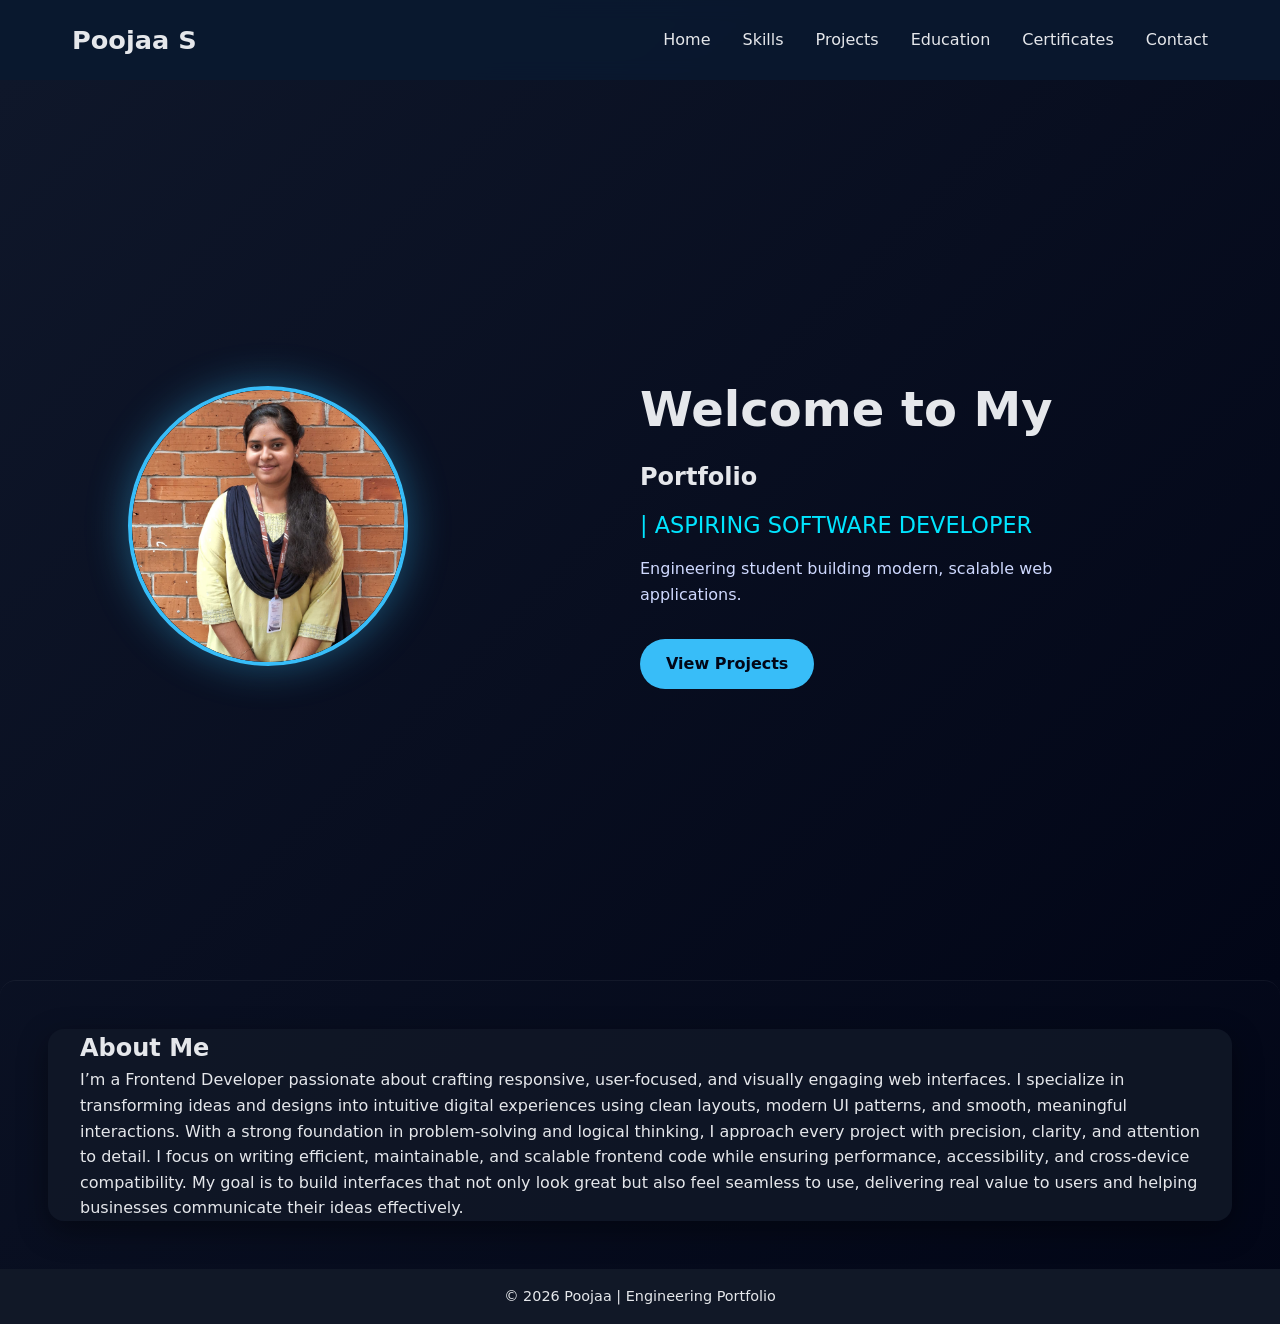
<file: index.html>
<!DOCTYPE html>
<html lang="en">
<head>
  <meta charset="UTF-8" />
  <meta name="viewport" content="width=device-width, initial-scale=1.0"/>
  <title>Poojaa S | Portfolio</title>
  <link rel="stylesheet" href="css/style.css" />
</head>
<body>
<header class="header">
  <div class="container nav-container">
    <h1 class="logo">Poojaa <span>S</span></h1>
    <nav>
      <ul class="nav-links">
        <li><a href="index.html" class="active">Home</a></li>
        <li><a href="skills.html">Skills</a></li>
        <li><a href="projects.html">Projects</a></li>
        <li><a href="education.html">Education</a></li>
        <li><a href="certificates.html">Certificates</a></li>
        <li><a href="contact.html">Contact</a></li>
      </ul>
    </nav>
  </div>
</header>
<section class="hero">
  <div class="hero-image">
    <img src="images/profile.png" alt="Poojaa S">
  </div>
  <div class="hero-content">
    <h2 class="welcome-text">Welcome to My</h2>
    <h1>Portfolio</h1>
    <div class="typing-text">| ASPIRING SOFTWARE DEVELOPER</div>
    <p>
      Engineering student building modern, scalable web applications.
    </p>
    <a href="projects.html" class="btn">View Projects</a>
  </div>
</section>
<section class="reveal">
  <div class="container section-box">
    <h2>About Me</h2>
    <p>
      I’m a Frontend Developer passionate about crafting responsive, user-focused, and visually engaging web interfaces. I specialize in transforming ideas and designs into intuitive digital experiences using clean layouts, modern UI patterns, and smooth, meaningful interactions. With a strong foundation in problem-solving and logical thinking, I approach every project with precision, clarity, and attention to detail.
I focus on writing efficient, maintainable, and scalable frontend code while ensuring performance, accessibility, and cross-device compatibility. My goal is to build interfaces that not only look great but also feel seamless to use, delivering real value to users and helping businesses communicate their ideas effectively.
    </p>
  </div>
</section>
<!-- ===== FOOTER ===== -->
<footer>
  <p>© 2026 Poojaa | Engineering Portfolio</p>
</footer>
<!-- LINK YOUR EXISTING JS -->
<script src="js/main.js"></script>
</body>
</html>
</file>
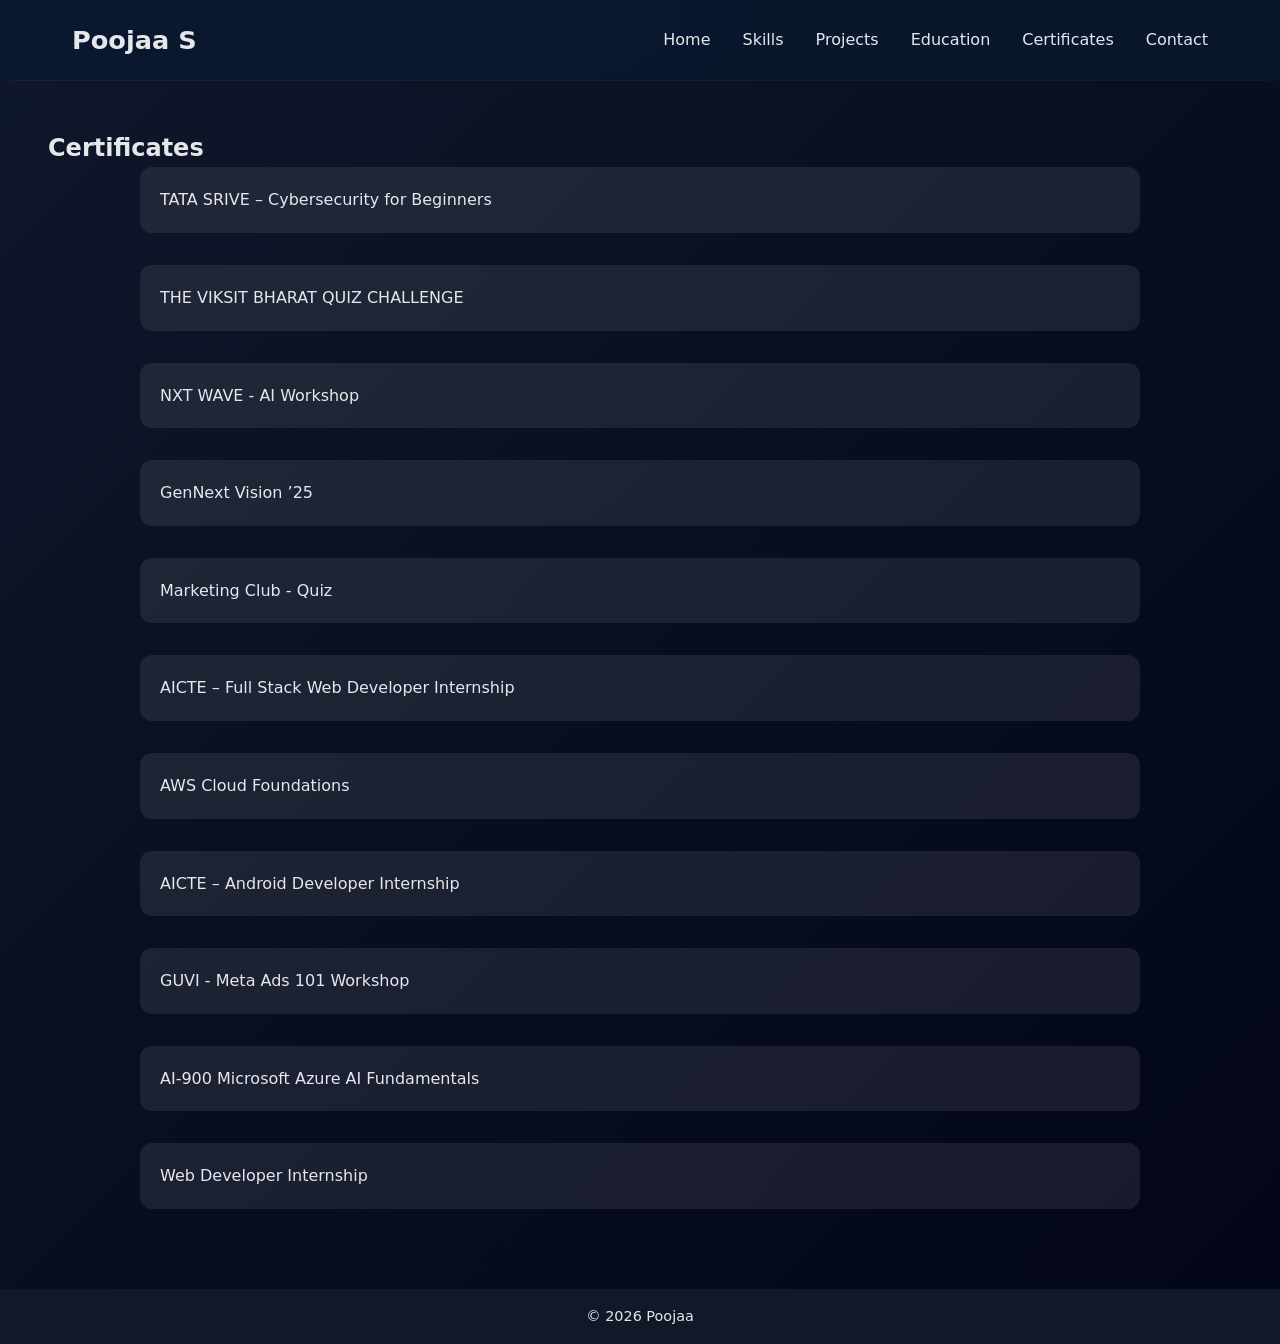
<file: certificates.html>
<!DOCTYPE html>
<html lang="en">
<head>
  <meta charset="UTF-8" />
  <meta name="viewport" content="width=device-width, initial-scale=1.0"/>
  <title>Certificates | Portfolio</title>
  <link rel="stylesheet" href="css/style.css"/>
</head>
<body>
<header class="header">
  <div class="container nav-container">
    <h1 class="logo">Poojaa S</h1>
    <nav>
      <ul class="nav-links">
        <li><a href="index.html">Home</a></li>
        <li><a href="skills.html">Skills</a></li>
        <li><a href="projects.html">Projects</a></li>
        <li><a href="education.html">Education</a></li>
        <li><a href="certificates.html">Certificates</a></li>
        <li><a href="contact.html">Contact</a></li>
      </ul>
    </nav>
  </div>
</header>
<section class="certificates reveal">
  <h2>Certificates</h2>
  <div class="certificate-list">
    <div class="certificate-item" data-image="images/tata-cyber.jpg">
      TATA SRIVE – Cybersecurity for Beginners
    </div>
    <div class="certificate-item" data-image="images/bharatquiz.jpg">
     THE VIKSIT BHARAT QUIZ CHALLENGE 
    </div>
    <div class="certificate-item" data-image="images/workshop.jpg">
      NXT WAVE - AI Workshop
    </div>
    <div class="certificate-item" data-image="images/gennext.jpg">
      GenNext Vision ’25
    </div>
    <div class="certificate-item" data-image="images/quiz.jpg">
      Marketing Club - Quiz
    </div>
    <div class="certificate-item" data-image="images/aicte-fullstack.jpg">
      AICTE – Full Stack Web Developer Internship
    </div>
    <div class="certificate-item" data-image="images/awscloud.jpg">
      AWS Cloud Foundations
    </div>
    <div class="certificate-item" data-image="images/aicte-android.jpg">
      AICTE – Android Developer Internship
    </div>
    <div class="certificate-item" data-image="images/metaads.jpg">
      GUVI - Meta Ads 101 Workshop
    </div>
    <div class="certificate-item" data-image="images/microsoft.jpg">
      AI-900 Microsoft Azure AI Fundamentals
    </div>
    <div class="certificate-item" data-image="images/internship.jpg">
      Web Developer Internship
    </div>
  </div>
</section>
<footer>
  <p>© 2026 Poojaa</p>
</footer>
<!-- CERTIFICATE MODAL -->
<div id="certModal" class="modal">
  <span class="close-btn">&times;</span>
  <img id="certImage" alt="Certificate">
</div>
<script src="js/main.js"></script>
</body>
</html>
</file>
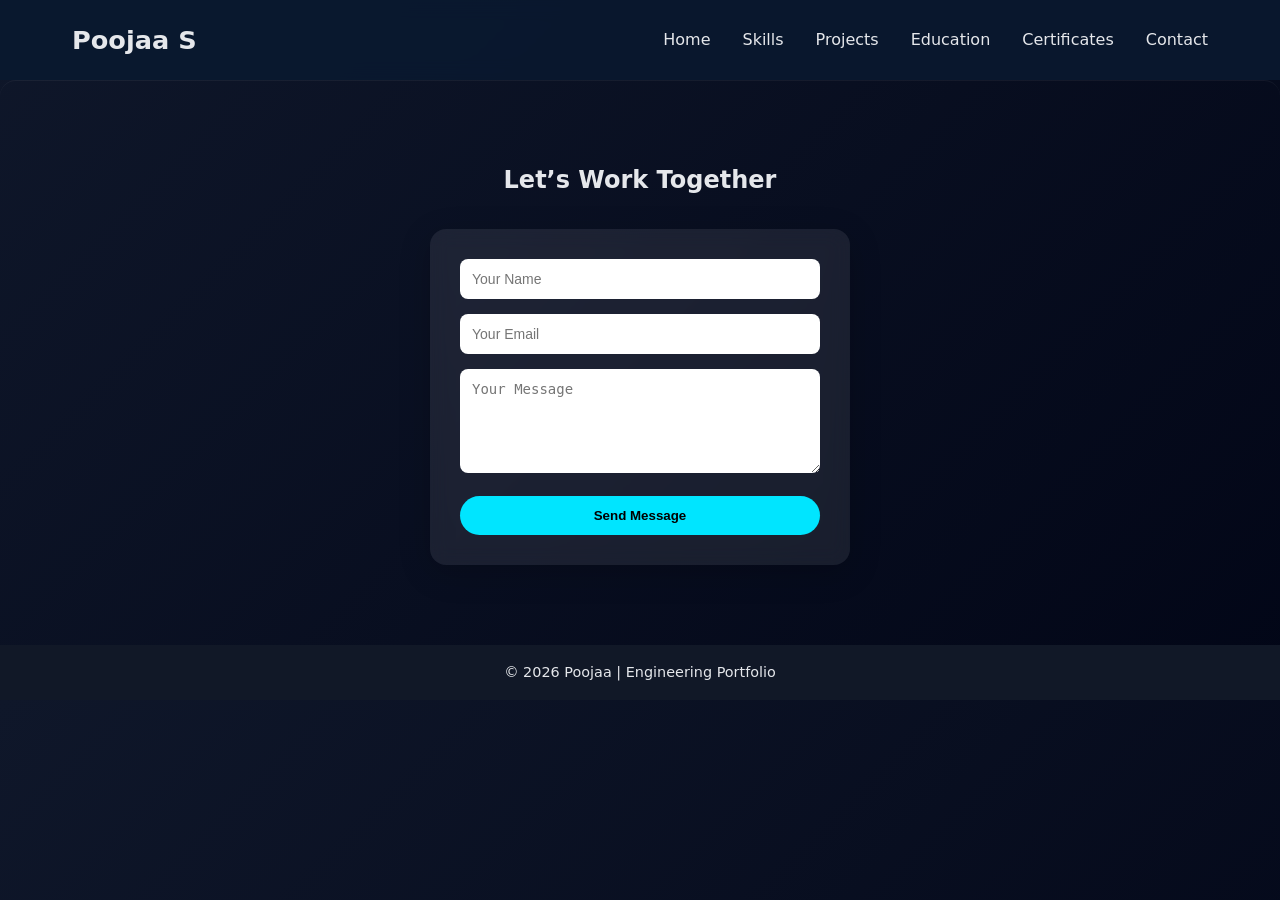
<file: contact.html>
<!DOCTYPE html>
<html lang="en">
<head>
  <meta charset="UTF-8" />
  <meta name="viewport" content="width=device-width, initial-scale=1.0"/>
  <title>Contact – Poojaa Portfolio</title>
  <link rel="stylesheet" href="css/style.css"/>
</head>
<body>
<header class="header">
  <div class="container nav-container">
    <h1 class="logo">Poojaa S</h1>
    <nav>
      <ul class="nav-links">
        <li><a href="index.html">Home</a></li>
        <li><a href="skills.html">Skills</a></li>
        <li><a href="projects.html">Projects</a></li>
        <li><a href="education.html">Education</a></li>
        <li><a href="certificates.html">Certificates</a></li>
        <li><a href="contact.html">Contact</a></li>
      </ul>
    </nav>
  </div>
</header>
<section id="contact" class="contact">
  <h2>Let’s Work Together</h2>
  <form class="contact-form">
    <input type="text" placeholder="Your Name" required>
    <input type="email" placeholder="Your Email" required>
    <textarea rows="5" placeholder="Your Message"></textarea>
    <button type="submit">Send Message</button>
  </form>
</section>
<footer>
  <p>© 2026 Poojaa | Engineering Portfolio</p>
</footer>
<script src="js/main.js"></script>
</body>
</html>
</file>
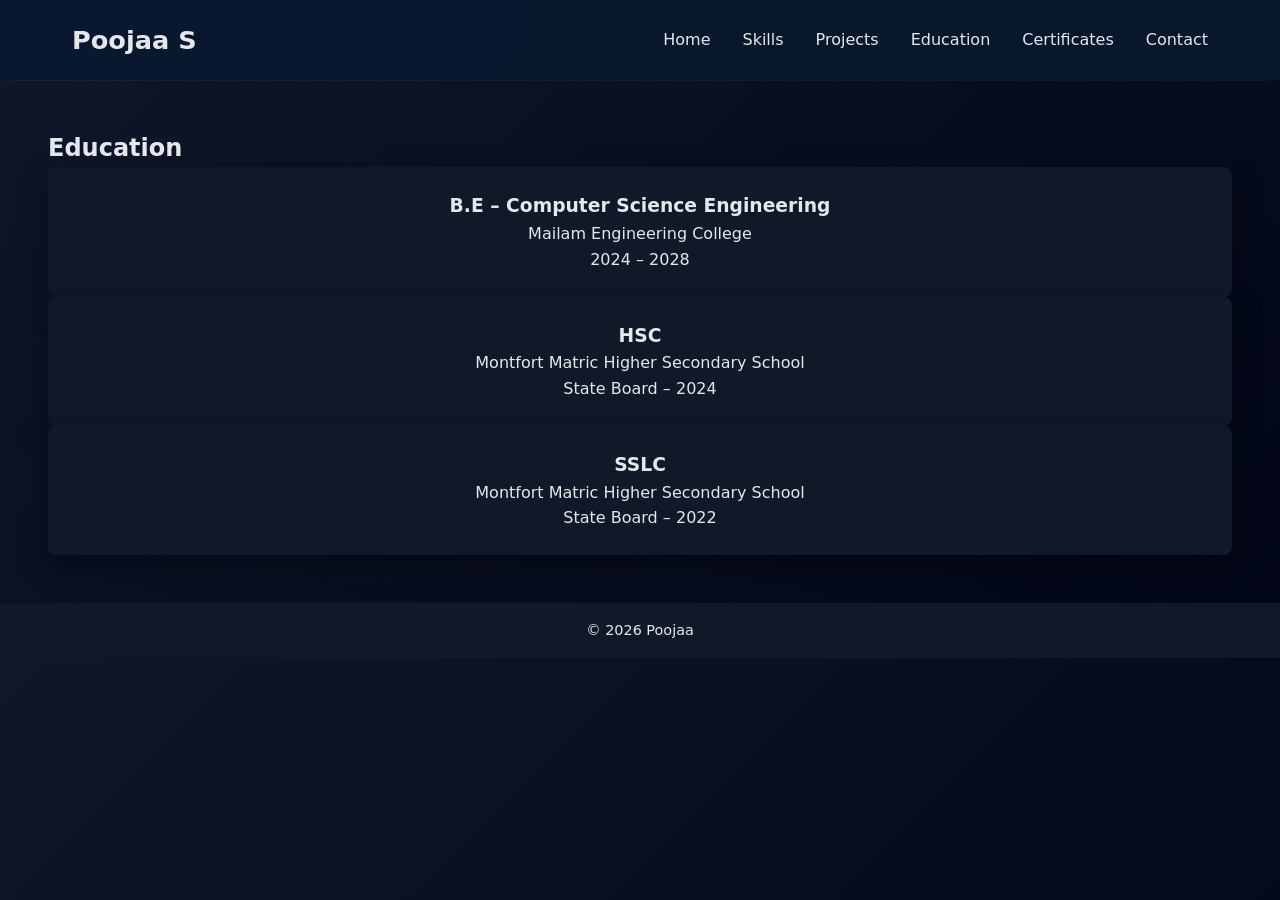
<file: education.html>
<!DOCTYPE html>
<html lang="en">
<head>
  <meta charset="UTF-8" />
  <meta name="viewport" content="width=device-width, initial-scale=1.0"/>
  <title>Education | Portfolio</title>
  <link rel="stylesheet" href="css/style.css"/>
</head>
<body>
<header class="header">
  <div class="container nav-container">
    <h1 class="logo">Poojaa S</h1>
    <nav>
      <ul class="nav-links">
        <li><a href="index.html">Home</a></li>
        <li><a href="skills.html">Skills</a></li>
        <li><a href="projects.html">Projects</a></li>
        <li><a href="education.html">Education</a></li>
        <li><a href="certificates.html">Certificates</a></li>
        <li><a href="contact.html">Contact</a></li>
      </ul>
    </nav>
  </div>
</header>
<section class="page-section">
  <h2>Education</h2>
  <div class="card">
    <h3>B.E – Computer Science Engineering</h3>
    <p>Mailam Engineering College</p>
    <p>2024 – 2028</p>
  </div>
  <div class="card">
    <h3>HSC</h3>
    <p>Montfort Matric Higher Secondary School</p>
    <p>State Board – 2024</p>
  </div>
  <div class="card">
    <h3>SSLC</h3>
    <p>Montfort Matric Higher Secondary School</p>
    <p>State Board – 2022</p>
  </div>
</section>
<footer>
  <p>© 2026 Poojaa</p>
</footer>
<script src="js/main.js"></script>
</body>
</html>
</file>
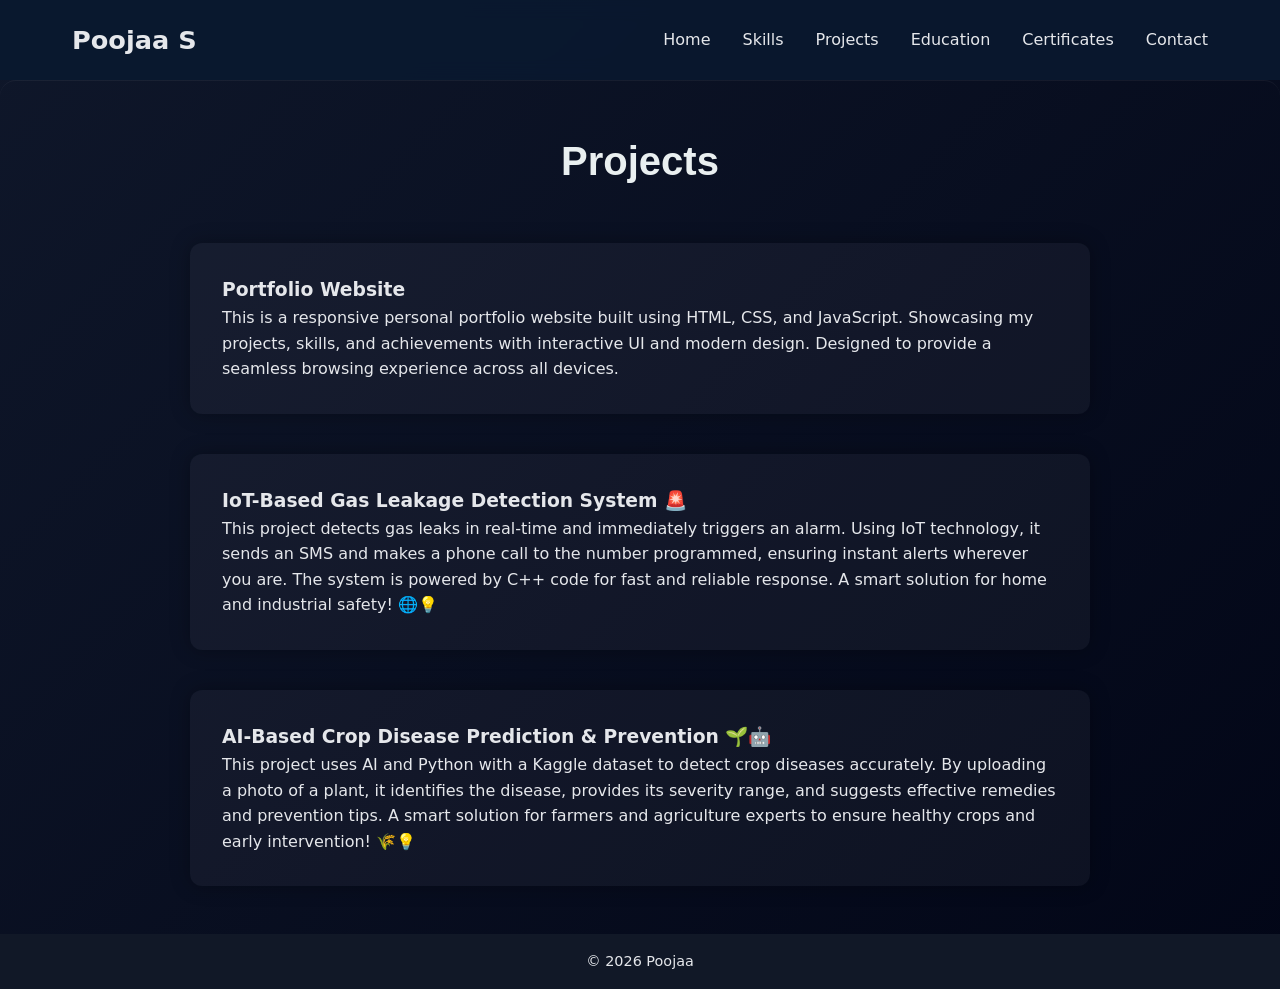
<file: projects.html>
<!DOCTYPE html>
<html lang="en">
<head>
  <meta charset="UTF-8" />
  <meta name="viewport" content="width=device-width, initial-scale=1.0"/>
  <title>Projects | Portfolio</title>
  <link rel="stylesheet" href="css/style.css"/>
</head>
<body>
<header class="header">
  <div class="container nav-container">
    <h1 class="logo">Poojaa S</h1>
    <nav>
      <ul class="nav-links">
        <li><a href="index.html">Home</a></li>
        <li><a href="skills.html">Skills</a></li>
        <li><a href="projects.html">Projects</a></li>
        <li><a href="education.html">Education</a></li>
        <li><a href="certificates.html">Certificates</a></li>
        <li><a href="contact.html">Contact</a></li>
      </ul>
    </nav>
  </div>
</header>
<main>
  <section class="projects">
  <h2>Projects</h2>
  <div class="project-grid">
    <div class="project-card">
      <h3>Portfolio Website</h3>
      <p>This is a responsive personal portfolio website built using HTML, CSS, and JavaScript. Showcasing my projects, skills, and achievements with interactive UI and modern design. Designed to provide a seamless browsing experience across all devices.</p>
    </div>
    <div class="project-card">
      <h3>IoT-Based Gas Leakage Detection System 🚨</h3>
      <p>This project detects gas leaks in real-time and immediately triggers an alarm. Using IoT technology, it sends an SMS and makes a phone call to the number programmed, ensuring instant alerts wherever you are. The system is powered by C++ code for fast and reliable response.
A smart solution for home and industrial safety! 🌐💡</p>
    </div>
    <div class="project-card">
      <h3>AI-Based Crop Disease Prediction & Prevention 🌱🤖</h3>
      <p>This project uses AI and Python with a Kaggle dataset to detect crop diseases accurately. By uploading a photo of a plant, it identifies the disease, provides its severity range, and suggests effective remedies and prevention tips.
A smart solution for farmers and agriculture experts to ensure healthy crops and early intervention! 🌾💡</p>
    </div>
  </div>
</section>
</main>
<footer>
  <p>© 2026 Poojaa</p>
</footer>
<script src="js/main.js"></script>
</body>
</html>
</file>
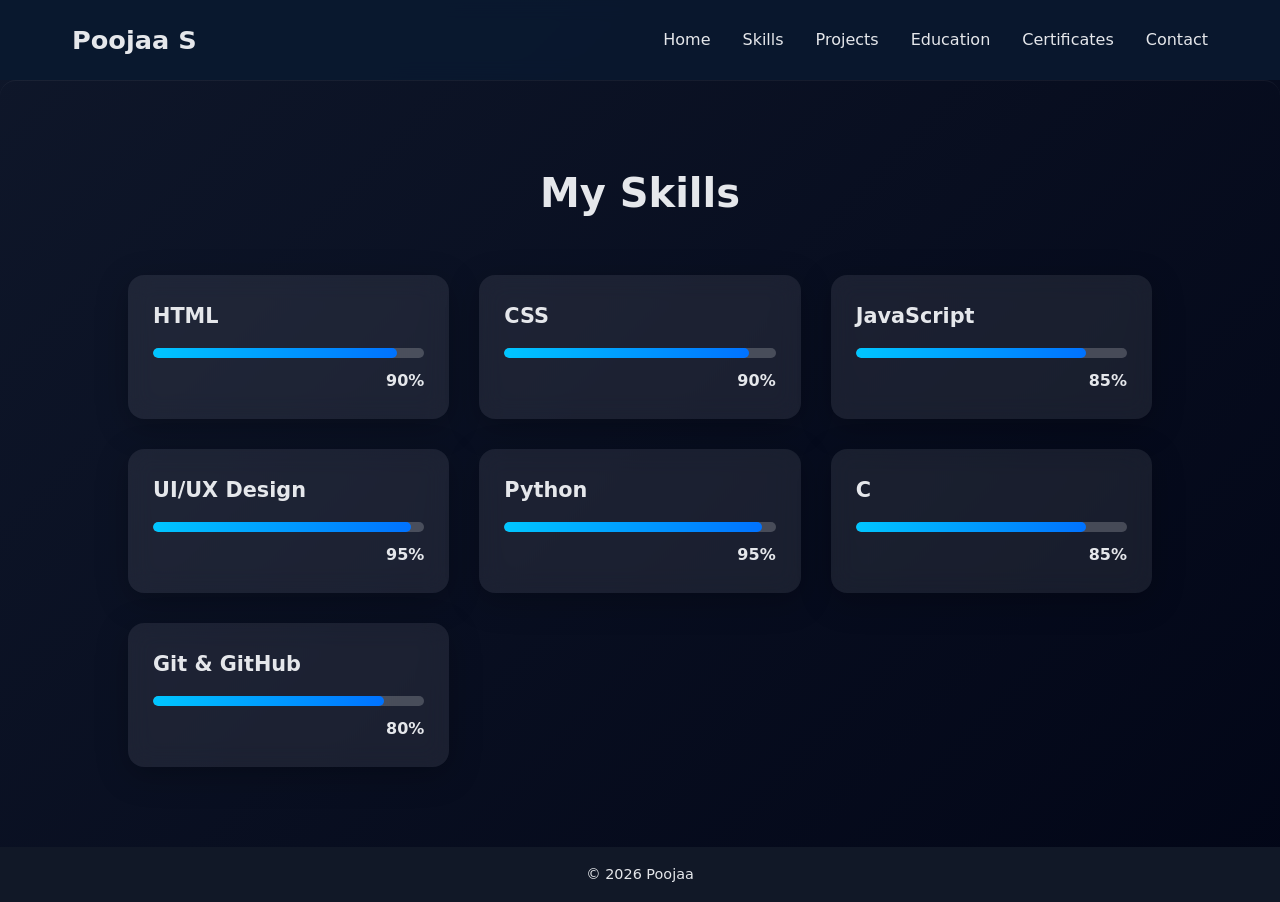
<file: skills.html>
<!DOCTYPE html>
<html lang="en">
<head>
  <meta charset="UTF-8" />
  <meta name="viewport" content="width=device-width, initial-scale=1.0"/>
  <title>Skills | Portfolio</title>
  <link rel="stylesheet" href="css/style.css"/>
</head>
<body>
<header class="header">
  <div class="container nav-container">
    <h1 class="logo">Poojaa S</h1>
    <nav>
      <ul class="nav-links">
        <li><a href="index.html">Home</a></li>
        <li><a href="skills.html">Skills</a></li>
        <li><a href="projects.html">Projects</a></li>
        <li><a href="education.html">Education</a></li>
        <li><a href="certificates.html">Certificates</a></li>
        <li><a href="contact.html">Contact</a></li>
      </ul>
    </nav>
  </div>
</header>
<section class="skills reveal">
  <h2>My Skills</h2>
  <div class="skills-grid">
    <div class="skill-card">
      <h3>HTML</h3>
      <div class="progress">
        <div class="progress-bar" data-percent="90"></div>
      </div>
      <span class="percent-text">90%</span>
    </div>
    <div class="skill-card">
      <h3>CSS</h3>
      <div class="progress">
        <div class="progress-bar" data-percent="90"></div>
      </div>
      <span class="percent-text">90%</span>
    </div>
    <div class="skill-card">
      <h3>JavaScript</h3>
      <div class="progress">
        <div class="progress-bar" data-percent="85"></div>
      </div>
      <span class="percent-text">85%</span>
    </div>
    <div class="skill-card">
      <h3>UI/UX Design</h3>
      <div class="progress">
        <div class="progress-bar" data-percent="95"></div>
      </div>
      <span class="percent-text">95%</span>
    </div>
    <div class="skill-card">
      <h3>Python</h3>
      <div class="progress">
        <div class="progress-bar" data-percent="95"></div>
      </div>
      <span class="percent-text">95%</span>
    </div>
    <div class="skill-card">
      <h3>C</h3>
      <div class="progress">
        <div class="progress-bar" data-percent="85"></div>
      </div>
      <span class="percent-text">85%</span>
    </div>
    <div class="skill-card">
      <h3>Git & GitHub</h3>
      <div class="progress">
        <div class="progress-bar" data-percent="85"></div>
      </div>
      <span class="percent-text">80%</span>
    </div>
  </div>
</section>
<footer>
  <p>© 2026 Poojaa</p>
</footer>
<script src="js/main.js"></script>
</body>
</html>
</file>
<file: css/style.css>
* {
  margin: 0;
  padding: 0;
  box-sizing: border-box;
}
html, body {
  width: 100%;
}
/* RESET & VARIABLES */
html {
  scroll-behavior: smooth;
  scroll-padding-top: 90px; /* height of navbar */
}
body {
  margin: 0;
  padding-top:0px;
  font-family: "Segoe UI", system-ui, sans-serif;
  background: linear-gradient(135deg, #0f172a, #020617);
  color: var(--text-main);
  line-height: 1.6;
}
:root {
  --bg-main: #0f172a;
  --bg-card: #111827;
  --primary: #38bdf8;
  --text-main: #e5e7eb;
  --text-muted: #9ca3af;
}
/* NAVBAR */
.header {
  position: sticky;
  top: 0;
  left: 0;
  width: 100%;
  margin: 0;
  padding: 0;
  z-index: 1000;
  background: rgba(10, 25, 47, 0.95);
  backdrop-filter: blur(10px);
}
.nav-container {
  display: flex;
  align-items: center;
  justify-content: space-between;
  height: 80px;
}
/* LOGO */
.logo {
  font-size: 1.6rem;
  font-weight: 700;
  white-space: nowrap;
}
/* NAV LIST RESET */
.nav-links {
  list-style: none;
  display: flex;
  gap: 2rem;
  margin: 0;
  padding: 0;
  flex-wrap: nowrap;
}
/* LINKS */
.nav-links li a {
  text-decoration: none;
  color: #e5e7eb;
  font-weight: 500;
  transition: color 0.3s ease;
}
.nav-links li a:hover {
  color: #38bdf8;
}
/* HAMBURGER MENU */
.hamburger {
  display: none;
  flex-direction: column;
  cursor: pointer;
  gap: 5px;
}
.hamburger span {
  width: 25px;
  height: 3px;
  background: var(--text-main);
  transition: all 0.3s ease;
}
.hamburger.toggle span:nth-child(1) {
  transform: rotate(45deg) translate(5px, 5px);
}
.hamburger.toggle span:nth-child(2) {
  opacity: 0;
}
.hamburger.toggle span:nth-child(3) {
  transform: rotate(-45deg) translate(5px, -5px);
}
/* HERO SECTION */
.welcome-text {
  font-size: 3rem;
  font-weight: 700;
  margin-bottom: 10px;
  opacity: 0;
  transform: translateY(30px);
  animation: fadeUp 1.2s ease forwards;
}
.hero h2 {
  animation: fadeUp 1.2s ease forwards;
  animation-delay: 0.3s;
}
.hero p {
  color: #cfd9ff;   /* light color */
  z-index: 2;
  position: relative;
}
@keyframes fadeUp {
  to {
    opacity: 1;
    transform: translateY(0);
  }
}
.hero {
  min-height: 100vh;
  display: grid;
  grid-template-columns: 1fr 1fr; /* text + image */
  align-items: center;
  justify-content: center;
  text-align: left;
  background: linear-gradient(135deg, #0f172a, #020617);
  padding: 0 10%;
  color: #e5e7eb;
  border-radius: 0; /* optional for hero */
}
.hero-image img {
  width: 280px;
  border-radius: 50%;
  border: 4px solid #38bdf8;
  box-shadow: 0 0 40px rgba(56,189,248,0.4);
  animation: float 3s ease-in-out infinite alternate;
}
@keyframes float {
  0% { transform: translateY(0); }
  100% { transform: translateY(-15px); }
}
/* Typing effect */
.typing-text {
  color: #00e5ff;
  font-size: 1.4rem;
  margin: 12px 0;
  opacity: 1;
  width: auto;
  white-space: normal;
  animation: typing 3s steps(40, end) forwards, blink 0.75s step-end infinite;
}
@keyframes typing {
  from { width: 0; }
  to { width: 100%; }
}
@keyframes blink {
  50% { border-color: transparent; }
}
.hero-content {
  opacity: 0;
  transform: translateY(40px);
  animation: heroFadeUp 1.2s ease forwards;
}
.hero-content h2 {
  animation-delay: 0.2s;
}
.hero-content p {
  animation-delay: 0.4s;
}
.hero-content .btn {
  animation-delay: 0.6s;
}
@keyframes heroFadeUp {
  to {
    opacity: 1;
    transform: translateY(0);
  }
}
.btn {
  display: inline-block;
  padding: 12px 26px;
  background: #38bdf8;
  color: #020617;
  border-radius: 30px;
  text-decoration: none;
  font-weight: 600;
  transition: 0.3s ease;
  margin-top: 2rem;
}
.btn:hover {
  transform: translateY(-3px);
  box-shadow: 0 10px 25px rgba(56,189,248,0.4);
}
/* SECTIONS */
.reveal {
  opacity: 0;
  transform: translateY(40px);
  transition: 0.8s ease;
}
.reveal.active {
  opacity: 1;
  transform: translateY(0);
}
section {
  padding: 3rem 3rem;
  background: transparent;
  border-radius: 16px;
  margin-bottom: 0;
  color: #e5e7eb;
  box-shadow: none;
  scroll-margin-top: 100px;
}
section h1, section h2 {
  margin-top: 0;
}
.section-box, .card, .education-card, .contact-form {
  background: rgba(17, 24, 39, 0.85); 
  border-radius: 16px;
  padding: 20px;
  box-shadow: 0 10px 30px rgba(0,0,0,0.4);
  color: #e5e7eb; 
}
/* GRID CARDS */
.grid {
  display: grid;
  gap: 3rem;
}
.skills-grid {
  grid-template-columns: repeat(auto-fit, minmax(150px, 1fr));
}
.project-grid {
  grid-template-columns: repeat(auto-fit, minmax(250px, 1fr));
}
.card {
  background: var(--bg-card);
  padding: 1.5rem;
  border-radius: 8px;
  text-align: center;
  transition: transform 0.3s ease, box-shadow 0.3s ease, background 0.3s ease;
}
/* HOVER ANIMATION FOR CARDS */
.card:hover, .section-box:hover, .education-card:hover {
  transform: translateY(-5px) scale(1.02);
  box-shadow: 0 15px 40px rgba(56,189,248,0.3);
}
/* SKILLS */
.skills {
  padding: 80px 10%;
}
.skills h2 {
  text-align: center;
  margin-bottom: 50px;
  font-size: 2.5rem;
}
.skills-grid {
  display: grid;
  grid-template-columns: repeat(auto-fit, minmax(250px, 1fr));
  gap: 30px;
}
.skill-card {
  background: rgba(255, 255, 255, 0.08);
  backdrop-filter: blur(12px);
  -webkit-backdrop-filter: blur(12px);
  border-radius: 16px;
  padding: 25px;
  box-shadow: 0 8px 32px rgba(0,0,0,0.25);
  transition: transform 0.3s ease;
}
.skill-card:hover {
  transform: translateY(-8px);
}
.skill-card h3 {
  margin-bottom: 15px;
  font-size: 1.3rem;
}
.progress {
  width: 100%;
  height: 10px;
  background: rgba(255,255,255,0.2);
  border-radius: 10px;
  overflow: hidden;
}
.progress-bar {
  height: 100%;
  width: 0;
  background: linear-gradient(90deg, #00c6ff, #0072ff);
  border-radius: 10px;
  transition: width 1.5s ease;
}
.percent-text {
  display: block;
  margin-top: 10px;
  text-align: right;
  font-weight: 600;
}
/* CONTACT FORM */
.contact {
  padding: 80px 20px;
  text-align: center;
}
.contact h2 {
  margin-bottom: 30px;
}
.contact-form {
  max-width: 420px;
  margin: auto;
  padding: 30px;
  border-radius: 16px;
  background: rgba(255, 255, 255, 0.08);
  backdrop-filter: blur(10px);
  box-shadow: 0 8px 32px rgba(0,0,0,0.2);
}
.contact-form input,
.contact-form textarea {
  width: 100%;
  margin-bottom: 15px;
  padding: 12px;
  border-radius: 8px;
  border: none;
  outline: none;
  font-size: 14px;
}
.contact-form button {
  width: 100%;
  padding: 12px;
  border: none;
  border-radius: 30px;
  background: #00e5ff;
  color: #000;
  font-weight: 600;
  cursor: pointer;
  transition: 0.3s;
}
.contact-form button:hover {
  transform: scale(1.05);
}
/* FOOTER */
footer {
  background: var(--bg-card);
  text-align: center;
  padding: 1rem;
  font-size: 0.9rem;
}
/* REVEAL ANIMATION */
.reveal {
  opacity: 0;
  transform: translateY(50px) scale(0.95);
  transition: all 0.8s ease-out;
}
.reveal.active {
  opacity: 1;
  transform: translateY(0) scale(1);
}
/* RESPONSIVE (TABLET & MOBILE) */
@media (max-width: 1024px) {
  .hero-content h2 {
    font-size: clamp(1.8rem, 6vw, 2.8rem);
  }
}
@media (max-width: 768px) {
  /* Navbar */
  nav {
    flex-direction: column;
    width: 100%;
    position: relative;
  }
  .nav-links {
    position: absolute;
    top: 70px;
    right: 0;
    background: var(--bg-card);
    flex-direction: column;
    width: 200px;
    text-align: center;
    padding: 1rem 0;
    transform: translateX(100%);
    transition: transform 0.3s ease;
    border-left: 1px solid #334155;
  }
  .nav-links.active {
    transform: translateX(0);
  }
  .hamburger {
    display: flex;
  }
  /* Hero */
  .hero {
    grid-template-columns: 1fr;
    text-align: center;
  }
  .hero-image {
    margin-top: 30px;
  }
  /* Grids */
  .skills-grid,
  .project-grid {
    grid-template-columns: repeat(auto-fit, minmax(140px, 1fr));
  }
  section {
    padding: 3rem 1.5rem;
  }
}
/* CERTIFICATE MODAL */
.modal {
  display: none;
  position: fixed;
  z-index: 2000;
  left: 0;
  top: 0;
  width: 100%;
  height: 100%;
  background: rgba(0,0,0,0.8);
  justify-content: center;
  align-items: center;
}
.modal img {
  max-width: 90%;
  max-height: 90%;
  border-radius: 12px;
  box-shadow: 0 0 40px rgba(56,189,248,0.4);
}
.close-btn {
  position: absolute;
  top: 25px;
  right: 35px;
  font-size: 40px;
  color: #fff;
  cursor: pointer;
}
/* Certificate list hover */
.certificate-item {
  padding: 20px;
  margin: 15px 0;
  background: rgba(255,255,255,0.08);
  border-radius: 12px;
  cursor: pointer;
  transition: 0.3s;
}
.certificate-item:hover {
  transform: scale(1.03);
  box-shadow: 0 10px 30px rgba(56,189,248,0.3);
}
/* CENTERED CONTENT FIX (Projects, Education, Certificates, Contact) */
.container {
  max-width: 1200px;
  margin: 0 auto;
  padding: 0 2rem;
}
.project-grid,
.education-card,
.certificate-item {
  max-width: 1000px;
  margin: auto;
  margin-bottom: 2rem;
}
/* Section separator for clean layout */
section:not(.hero) {
  border-top: 1px solid rgba(255,255,255,0.05);
}
.skills-section {
  padding-top: 5rem;
}
.project-grid {
  display: grid;
  grid-template-columns: 1fr;   /* forces vertical cards */
  gap: 2.5rem;
  max-width: 900px;
  margin: auto;
}
.project-card {
  background: rgba(255, 255, 255, 0.04);
  padding: 2rem;
  border-radius: 12px;
  box-shadow: 0 0 20px rgba(0,0,0,0.3);
  line-height: 1.6;
}
.projects h2 {
  text-align: center;
  color: #e9eff0;
  font-family: 'Segoe UI', Tahoma, Geneva, Verdana, sans-serif;
  margin-bottom: 50px;
  font-size: 2.5rem;
}
.education h2{
  text-align: center;
  margin-bottom: 50px;
  font-size: 2.5rem;
}
</file>
